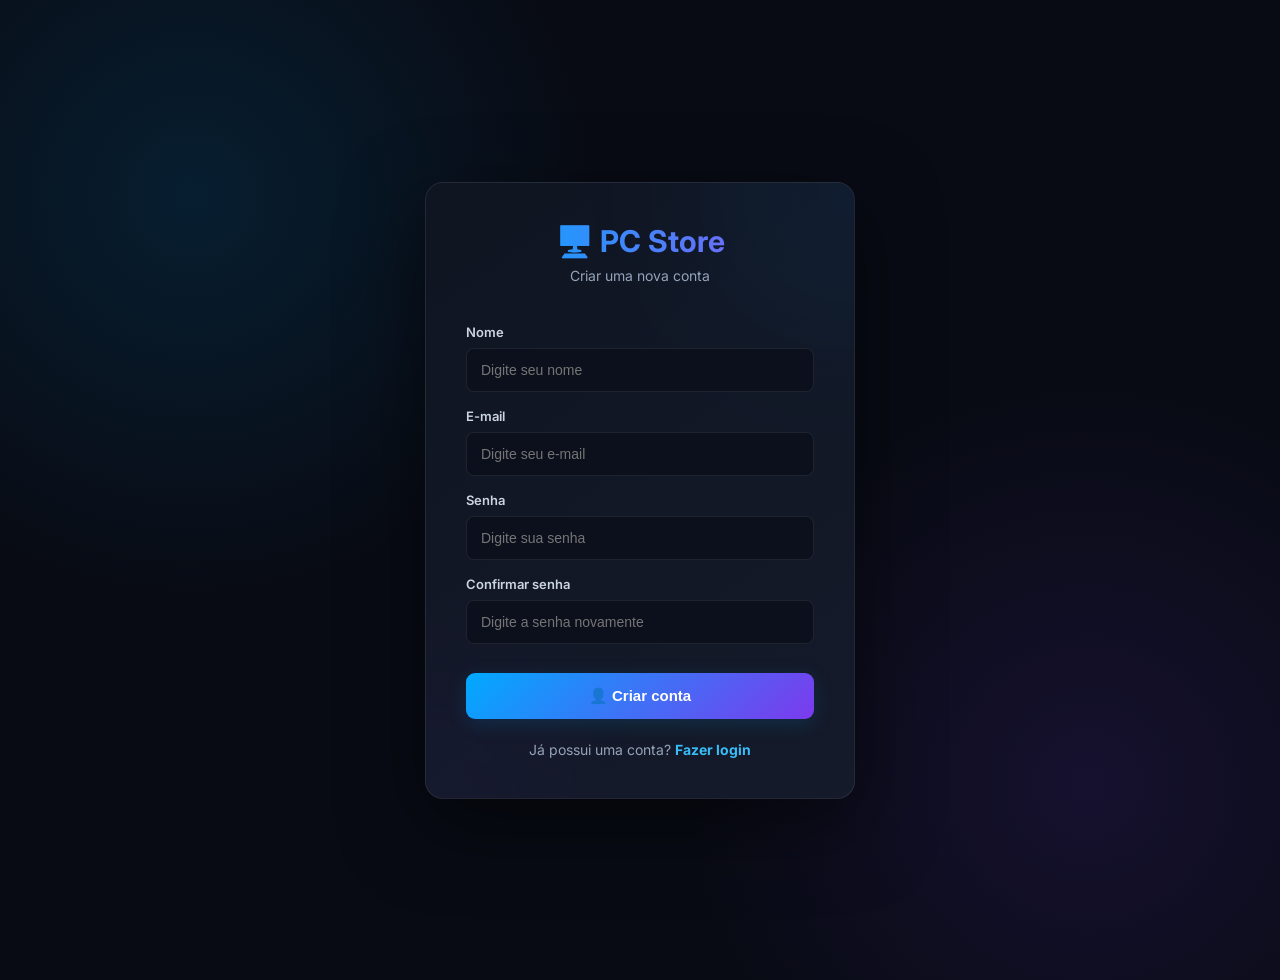
<file: cadastroUsuario.html>
<!DOCTYPE html>
<html lang="pt-BR">

<head>

    <meta charset="UTF-8">

    <meta
        name="viewport"
        content="width=device-width, initial-scale=1.0"
    >

    <title>PC Store - Cadastro</title>

    <link
        rel="stylesheet"
        href="style.css"
    >

</head>

<body>

    <main class="login-container">

        <div class="login-box">

            <h1>🖥️ PC Store</h1>

            <p>
                Criar uma nova conta
            </p>

            <form id="formCadastro">

                <label for="nome">
                    Nome
                </label>

                <input
                    type="text"
                    id="nome"
                    placeholder="Digite seu nome"
                    required
                >

                <label for="email">
                    E-mail
                </label>

                <input
                    type="email"
                    id="email"
                    placeholder="Digite seu e-mail"
                    required
                >

                <label for="senha">
                    Senha
                </label>

                <input
                    type="password"
                    id="senha"
                    placeholder="Digite sua senha"
                    minlength="4"
                    required
                >

                <label for="confirmarSenha">
                    Confirmar senha
                </label>

                <input
                    type="password"
                    id="confirmarSenha"
                    placeholder="Digite a senha novamente"
                    minlength="4"
                    required
                >

                <button
                    type="submit"
                    class="btn-cadastrar"
                >
                    👤 Criar conta
                </button>

            </form>

            <div id="resultadoCadastro"></div>

            <p class="link-cadastro">

                Já possui uma conta?

                <a href="/login.html">
                    Fazer login
                </a>

            </p>

        </div>

    </main>

    <script>

        const formCadastro =
            document.getElementById(
                "formCadastro"
            );

        formCadastro.addEventListener(
            "submit",
            async function(event) {

                event.preventDefault();

                const nome =
                    document.getElementById(
                        "nome"
                    ).value.trim();

                const email =
                    document.getElementById(
                        "email"
                    ).value.trim();

                const senha =
                    document.getElementById(
                        "senha"
                    ).value;

                const confirmarSenha =
                    document.getElementById(
                        "confirmarSenha"
                    ).value;

                const resultado =
                    document.getElementById(
                        "resultadoCadastro"
                    );

                if (senha !== confirmarSenha) {

                    resultado.innerHTML = `
                        <div class="erro">
                            As senhas não são iguais.
                        </div>
                    `;

                    return;
                }

                if (senha.length < 4) {

                    resultado.innerHTML = `
                        <div class="erro">
                            A senha deve ter pelo menos 4 caracteres.
                        </div>
                    `;

                    return;
                }

                try {

                    const resposta =
                        await fetch(
                            "/usuarios",
                            {
                                method: "POST",

                                headers: {
                                    "Content-Type":
                                        "application/json"
                                },

                                body:
                                    JSON.stringify({
                                        nome,
                                        email,
                                        senha
                                    })
                            }
                        );

                    const dados =
                        await resposta.json();

                    if (!resposta.ok) {

                        throw new Error(
                            dados.erro ||
                            "Erro ao criar conta."
                        );
                    }

                    localStorage.setItem(
                        "token",
                        dados.token
                    );

                    localStorage.setItem(
                        "usuario",
                        JSON.stringify(
                            dados.usuario
                        )
                    );

                    resultado.innerHTML = `
                        <div class="sucesso">
                            Conta criada com sucesso!
                            Redirecionando...
                        </div>
                    `;

                    setTimeout(
                        function() {

                            window.location.href =
                                "/pecas.html";

                        },
                        1000
                    );

                } catch (erro) {

                    console.error(erro);

                    resultado.innerHTML = `
                        <div class="erro">
                            ${erro.message}
                        </div>
                    `;
                }
            }
        );

    </script>

</body>

</html>
</file>
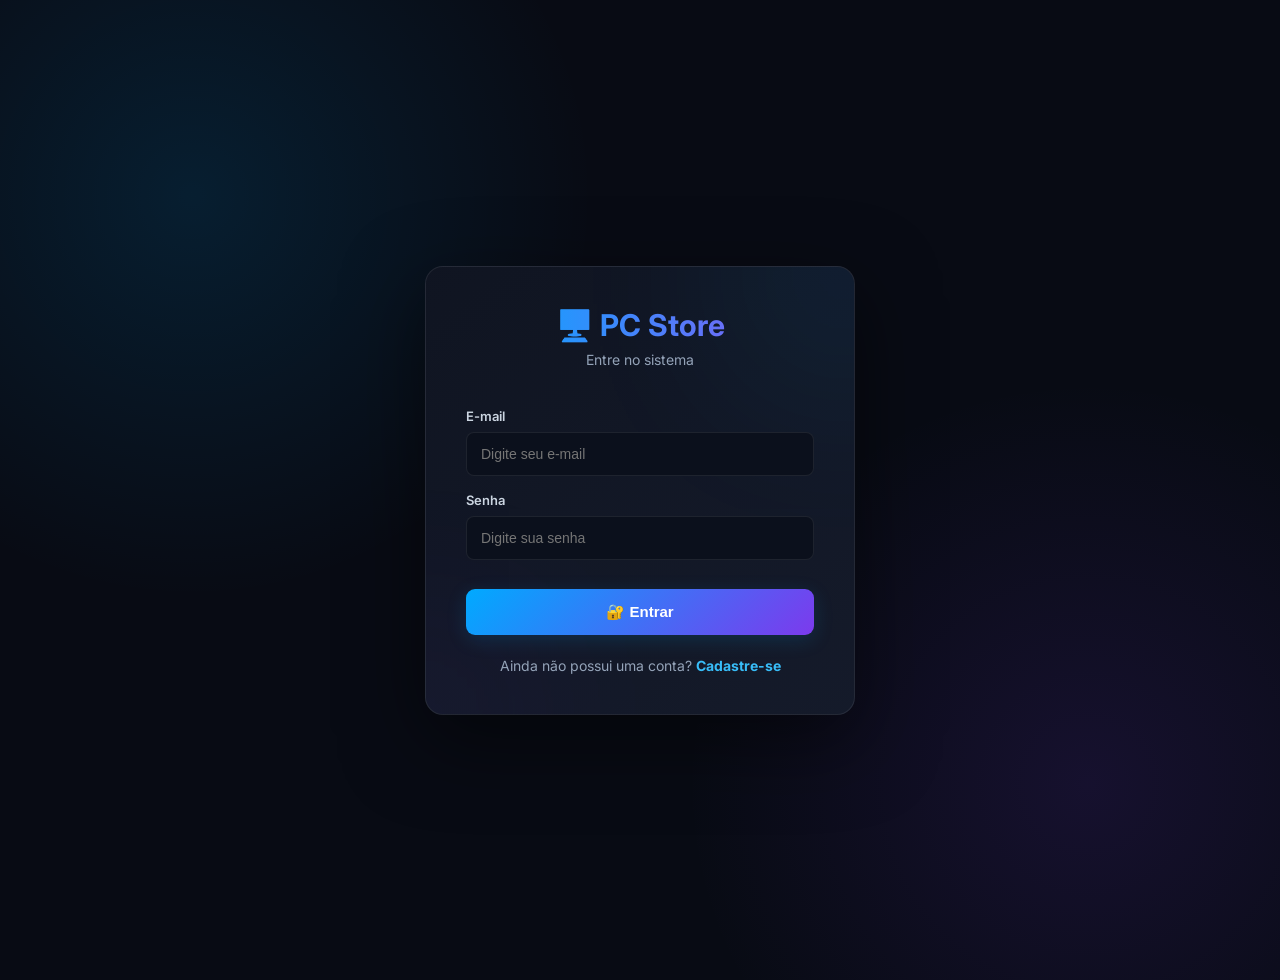
<file: login.html>
<!DOCTYPE html>
<html lang="pt-BR">

<head>
    <meta charset="UTF-8">

    <meta name="viewport" content="width=device-width, initial-scale=1.0">

    <title>PC Store - Login</title>

    <link rel="stylesheet" href="style.css">
</head>

<body>

    <main class="login-container">

        <div class="login-box">

            <h1>🖥️ PC Store</h1>

            <p>Entre no sistema</p>

            <form id="formLogin">

                <label for="email">
                    E-mail
                </label>

                <input
                    type="email"
                    id="email"
                    placeholder="Digite seu e-mail"
                    required
                >

                <label for="senha">
                    Senha
                </label>

                <input
                    type="password"
                    id="senha"
                    placeholder="Digite sua senha"
                    required
                >

                <button
                    type="submit"
                    class="btn-cadastrar"
                >
                    🔐 Entrar
                </button>

            </form>

            <div id="resultadoLogin"></div>

            <p class="link-cadastro">
                Ainda não possui uma conta?
                <a href="/cadastroUsuario.html">
                    Cadastre-se
                </a>
            </p>

        </div>

    </main>

    <script>

        const formLogin =
            document.getElementById("formLogin");

        formLogin.addEventListener("submit", async function(event) {

            event.preventDefault();

            const email =
                document.getElementById("email").value.trim();

            const senha =
                document.getElementById("senha").value;

            const resultado =
                document.getElementById("resultadoLogin");

            try {

                const resposta = await fetch("/login", {

                    method: "POST",

                    headers: {
                        "Content-Type": "application/json"
                    },

                    body: JSON.stringify({
                        email,
                        senha
                    })

                });

                const dados = await resposta.json();

                if (!resposta.ok) {

                    throw new Error(
                        dados.erro || "Erro ao fazer login."
                    );

                }

                localStorage.setItem(
                    "token",
                    dados.token
                );

                localStorage.setItem(
                    "usuario",
                    JSON.stringify(dados.usuario)
                );

                window.location.href = "/pecas.html";

            } catch (erro) {

                resultado.innerHTML = `
                    <div class="erro">
                        ${erro.message}
                    </div>
                `;

            }

        });

    </script>

</body>

</html>
</file>
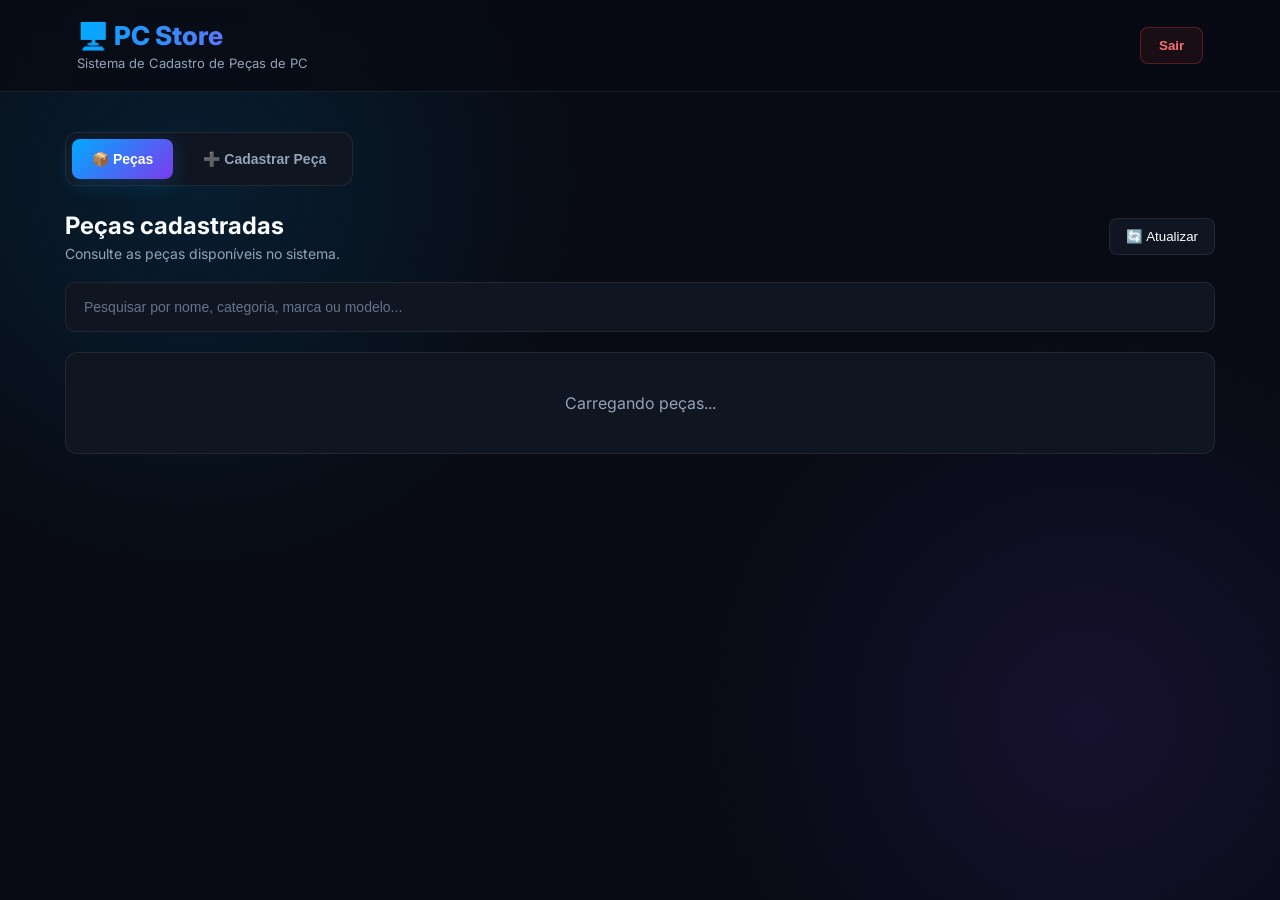
<file: pecas.html>
<!DOCTYPE html>
    <html lang="pt-BR">

    <head>

        <meta charset="UTF-8">

        <meta
            name="viewport"
            content="width=device-width, initial-scale=1.0"
        >

        <title>PC Store - Peças</title>

        <link
            rel="stylesheet"
            href="style.css"
        >

    </head>

    <body>

        <header>

            <div>

                <h1>🖥️ PC Store</h1>

                <p>
                    Sistema de Cadastro de Peças de PC
                </p>

            </div>

            <button
                class="btn-logout"
                type="button"
                onclick="logout()"
            >
                Sair
            </button>

        </header>


        <main>

            <div class="tabs">

                <button
                    class="tab-btn active"
                    type="button"
                    onclick="abrirTab(0)"
                >
                    📦 Peças
                </button>

                <button
                    class="tab-btn"
                    type="button"
                    onclick="abrirTab(1)"
                >
                    ➕ Cadastrar Peça
                </button>

            </div>


            <!-- LISTA DE PEÇAS -->

            <section class="tab-content active">

                <div class="section-header">

                    <div>

                        <h2>
                            Peças cadastradas
                        </h2>

                        <p>
                            Consulte as peças disponíveis no sistema.
                        </p>

                    </div>

                    <button
                        type="button"
                        onclick="listarPecas()"
                    >
                        🔄 Atualizar
                    </button>

                </div>


                <div class="search-box">

                    <input
                        type="text"
                        id="buscaPeca"
                        placeholder="Pesquisar por nome, categoria, marca ou modelo..."
                        oninput="buscarPecas()"
                    >

                </div>


                <div id="listaPecas">

                    <div class="loading">
                        Carregando peças...
                    </div>

                </div>

            </section>


            <!-- CADASTRO -->

            <section class="tab-content">

                <div class="form-container">

                    <h2>
                        ➕ Cadastrar nova peça
                    </h2>

                    <p>
                        Preencha os dados da peça de computador.
                    </p>


                    <form
                        id="formPeca"
                        onsubmit="cadastrarPeca(event)"
                    >

                        <div class="form-grid">


                            <div>

                                <label for="pecaNome">
                                    Nome da peça
                                </label>

                                <input
                                    type="text"
                                    id="pecaNome"
                                    placeholder="Ex.: Processador"
                                    required
                                >

                            </div>


                            <div>

                                <label for="pecaCategoria">
                                    Categoria
                                </label>

                                <select
                                    id="pecaCategoria"
                                    required
                                >

                                    <option value="">
                                        Selecione
                                    </option>

                                    <option value="Processador">
                                        Processador
                                    </option>

                                    <option value="Placa de Vídeo">
                                        Placa de Vídeo
                                    </option>

                                    <option value="Memória RAM">
                                        Memória RAM
                                    </option>

                                    <option value="Placa-mãe">
                                        Placa-mãe
                                    </option>

                                    <option value="SSD">
                                        SSD
                                    </option>

                                    <option value="HD">
                                        HD
                                    </option>

                                    <option value="Fonte">
                                        Fonte
                                    </option>

                                    <option value="Gabinete">
                                        Gabinete
                                    </option>

                                    <option value="Cooler">
                                        Cooler
                                    </option>

                                    <option value="Outro">
                                        Outro
                                    </option>

                                </select>

                            </div>


                            <div>

                                <label for="pecaMarca">
                                    Marca
                                </label>

                                <input
                                    type="text"
                                    id="pecaMarca"
                                    placeholder="Ex.: AMD"
                                    required
                                >

                            </div>


                            <div>

                                <label for="pecaModelo">
                                    Modelo
                                </label>

                                <input
                                    type="text"
                                    id="pecaModelo"
                                    placeholder="Ex.: Ryzen 5 5600"
                                    required
                                >

                            </div>


                            <div>

                                <label for="pecaPreco">
                                    Preço
                                </label>

                                <input
                                    type="number"
                                    id="pecaPreco"
                                    placeholder="Ex.: 899.90"
                                    step="0.01"
                                    min="0"
                                    required
                                >

                            </div>


                            <div>

                                <label for="pecaEstoque">
                                    Estoque
                                </label>

                                <input
                                    type="number"
                                    id="pecaEstoque"
                                    placeholder="Ex.: 10"
                                    min="0"
                                    step="1"
                                    required
                                >

                            </div>

                        </div>


                        <button
                            class="btn-cadastrar"
                            type="submit"
                        >
                            💾 Cadastrar peça
                        </button>

                    </form>


                    <div id="resultadoPeca"></div>

                </div>

            </section>

        </main>


        <script src="script.js"></script>

    </body>

    </html>
</file>
<file: style.css>
@import url('https://fonts.googleapis.com/css2?family=Inter:wght@400;500;600;700;800&display=swap');

* {
    margin: 0;
    padding: 0;
    box-sizing: border-box;
}

:root {
    --fundo: #080b14;
    --fundo-card: #101522;
    --fundo-card-2: #151b2b;

    --azul: #00aaff;
    --azul-claro: #38bdf8;
    --roxo: #7c3aed;

    --verde: #22c55e;
    --vermelho: #ef4444;

    --texto: #f8fafc;
    --texto-secundario: #94a3b8;

    --borda: rgba(255, 255, 255, 0.08);
}

body {
    font-family: "Inter", Arial, sans-serif;

    min-height: 100vh;

    background:
        radial-gradient(
            circle at 15% 20%,
            rgba(0, 170, 255, 0.12),
            transparent 30%
        ),
        radial-gradient(
            circle at 85% 80%,
            rgba(124, 58, 237, 0.12),
            transparent 30%
        ),
        var(--fundo);

    color: var(--texto);
}


/* =================================
   SCROLLBAR
================================= */

::-webkit-scrollbar {
    width: 8px;
}

::-webkit-scrollbar-track {
    background: #080b14;
}

::-webkit-scrollbar-thumb {
    background: #26334d;
    border-radius: 20px;
}

::-webkit-scrollbar-thumb:hover {
    background: var(--azul);
}


/* =================================
   HEADER
================================= */

header {
    position: sticky;
    top: 0;
    z-index: 100;

    padding: 20px 6%;

    display: flex;
    justify-content: space-between;
    align-items: center;

    background: rgba(8, 11, 20, 0.85);

    backdrop-filter: blur(15px);

    border-bottom: 1px solid var(--borda);
}

header h1 {
    font-size: 26px;
    font-weight: 800;

    background:
        linear-gradient(
            90deg,
            var(--azul),
            #8b5cf6
        );

    -webkit-background-clip: text;
    -webkit-text-fill-color: transparent;
}

header p {
    margin-top: 4px;

    color: var(--texto-secundario);

    font-size: 13px;
}


/* =================================
   BOTÃO SAIR
================================= */

.btn-logout {
    border: 1px solid rgba(239, 68, 68, 0.3);

    background: rgba(239, 68, 68, 0.08);

    color: #f87171;

    padding: 10px 18px;

    border-radius: 8px;

    font-weight: 600;

    cursor: pointer;

    transition: 0.3s;
}

.btn-logout:hover {
    background: var(--vermelho);

    color: white;

    box-shadow:
        0 0 20px rgba(239, 68, 68, 0.3);

    transform: translateY(-2px);
}


/* =================================
   MAIN
================================= */

main {
    width: 90%;

    max-width: 1150px;

    margin: 40px auto;
}


/* =================================
   TABS
================================= */

.tabs {
    display: flex;

    gap: 10px;

    margin-bottom: 25px;

    padding: 6px;

    background: var(--fundo-card);

    border: 1px solid var(--borda);

    border-radius: 12px;

    width: fit-content;
}

.tab-btn {
    border: none;

    background: transparent;

    color: var(--texto-secundario);

    padding: 12px 20px;

    border-radius: 8px;

    font-size: 14px;

    font-weight: 600;

    cursor: pointer;

    transition: 0.3s;
}

.tab-btn:hover {
    color: white;

    background: rgba(255, 255, 255, 0.05);
}

.tab-btn.active {
    color: white;

    background:
        linear-gradient(
            135deg,
            var(--azul),
            var(--roxo)
        );

    box-shadow:
        0 5px 20px
        rgba(0, 170, 255, 0.2);
}


/* =================================
   TABS CONTENT
================================= */

.tab-content {
    display: none;
}

.tab-content.active {
    display: block;

    animation: aparecer 0.3s ease;
}

@keyframes aparecer {

    from {
        opacity: 0;
        transform: translateY(10px);
    }

    to {
        opacity: 1;
        transform: translateY(0);
    }

}


/* =================================
   SECTION HEADER
================================= */

.section-header {
    display: flex;

    justify-content: space-between;

    align-items: center;

    gap: 20px;

    margin-bottom: 20px;
}

.section-header h2 {
    font-size: 24px;
}

.section-header p {
    color: var(--texto-secundario);

    margin-top: 5px;

    font-size: 14px;
}

.section-header button {
    border: 1px solid var(--borda);

    background: var(--fundo-card);

    color: white;

    padding: 10px 16px;

    border-radius: 8px;

    cursor: pointer;

    transition: 0.3s;
}

.section-header button:hover {
    border-color: var(--azul);

    color: var(--azul);

    box-shadow:
        0 0 15px
        rgba(0, 170, 255, 0.15);
}


/* =================================
   PESQUISA
================================= */

.search-box {
    margin-bottom: 20px;

    position: relative;
}

.search-box input {
    width: 100%;

    background: var(--fundo-card);

    border: 1px solid var(--borda);

    color: white;

    padding: 16px 18px;

    border-radius: 10px;

    outline: none;

    font-size: 14px;

    transition: 0.3s;
}

.search-box input::placeholder {
    color: #64748b;
}

.search-box input:focus {
    border-color: var(--azul);

    box-shadow:
        0 0 20px
        rgba(0, 170, 255, 0.1);
}


/* =================================
   CARDS DE PEÇAS
================================= */

.peca-card {
    position: relative;

    display: flex;

    justify-content: space-between;

    gap: 30px;

    padding: 24px;

    margin-bottom: 15px;

    background:
        linear-gradient(
            145deg,
            var(--fundo-card),
            var(--fundo-card-2)
        );

    border: 1px solid var(--borda);

    border-radius: 14px;

    overflow: hidden;

    transition: 0.3s;
}

.peca-card::before {
    content: "";

    position: absolute;

    left: 0;
    top: 0;

    width: 3px;
    height: 100%;

    background:
        linear-gradient(
            to bottom,
            var(--azul),
            var(--roxo)
        );
}

.peca-card:hover {
    transform: translateY(-3px);

    border-color:
        rgba(0, 170, 255, 0.25);

    box-shadow:
        0 10px 30px
        rgba(0, 0, 0, 0.3);
}

.peca-info h3 {
    font-size: 19px;

    margin-bottom: 12px;

    color: white;
}

.peca-info p {
    color: var(--texto-secundario);

    margin: 7px 0;

    font-size: 14px;
}

.peca-info strong {
    color: #cbd5e1;
}


/* =================================
   PREÇO
================================= */

.peca-preco {
    min-width: 150px;

    display: flex;

    flex-direction: column;

    justify-content: space-between;

    align-items: flex-end;

    gap: 15px;
}

.peca-preco strong {
    color: var(--verde);

    font-size: 22px;

    font-weight: 800;

    text-shadow:
        0 0 15px
        rgba(34, 197, 94, 0.2);
}

.peca-preco button {
    border: 1px solid
        rgba(239, 68, 68, 0.3);

    background:
        rgba(239, 68, 68, 0.08);

    color: #f87171;

    padding: 9px 14px;

    border-radius: 7px;

    cursor: pointer;

    transition: 0.3s;
}

.peca-preco button:hover {
    background: var(--vermelho);

    color: white;
}


/* =================================
   FORMULÁRIO
================================= */

.form-container {
    background:
        linear-gradient(
            145deg,
            var(--fundo-card),
            var(--fundo-card-2)
        );

    border: 1px solid var(--borda);

    border-radius: 14px;

    padding: 30px;

    box-shadow:
        0 15px 40px
        rgba(0, 0, 0, 0.2);
}

.form-container h2 {
    font-size: 23px;
}

.form-container > p {
    color: var(--texto-secundario);

    margin-top: 6px;

    margin-bottom: 25px;
}

.form-grid {
    display: grid;

    grid-template-columns:
        repeat(2, 1fr);

    gap: 20px;
}

.form-grid > div {
    display: flex;

    flex-direction: column;
}

label {
    color: #cbd5e1;

    font-size: 13px;

    font-weight: 600;

    margin-bottom: 8px;
}

input,
select {
    width: 100%;

    padding: 13px 14px;

    background: #0b101c;

    border: 1px solid var(--borda);

    color: white;

    border-radius: 8px;

    outline: none;

    font-size: 14px;

    transition: 0.3s;
}

select option {
    background: #101522;

    color: white;
}

input:focus,
select:focus {
    border-color: var(--azul);

    box-shadow:
        0 0 15px
        rgba(0, 170, 255, 0.1);
}


/* =================================
   BOTÃO CADASTRAR
================================= */

.btn-cadastrar {
    width: 100%;

    margin-top: 25px;

    padding: 14px;

    border: none;

    border-radius: 9px;

    color: white;

    background:
        linear-gradient(
            135deg,
            var(--azul),
            var(--roxo)
        );

    font-size: 15px;

    font-weight: 700;

    cursor: pointer;

    transition: 0.3s;

    box-shadow:
        0 5px 20px
        rgba(0, 170, 255, 0.15);
}

.btn-cadastrar:hover {
    transform: translateY(-2px);

    box-shadow:
        0 8px 30px
        rgba(0, 170, 255, 0.3);
}

.btn-cadastrar:active {
    transform: translateY(0);
}


/* =================================
   MENSAGENS
================================= */

.sucesso {
    margin-top: 18px;

    padding: 13px;

    background:
        rgba(34, 197, 94, 0.08);

    border: 1px solid
        rgba(34, 197, 94, 0.2);

    color: #4ade80;

    border-radius: 8px;

    font-size: 14px;
}

.erro {
    margin-top: 18px;

    padding: 13px;

    background:
        rgba(239, 68, 68, 0.08);

    border: 1px solid
        rgba(239, 68, 68, 0.2);

    color: #f87171;

    border-radius: 8px;

    font-size: 14px;
}

.loading,
.vazio {
    background: var(--fundo-card);

    border: 1px solid var(--borda);

    border-radius: 12px;

    padding: 40px;

    text-align: center;

    color: var(--texto-secundario);
}

.vazio h3 {
    color: white;

    margin-bottom: 8px;
}


/* =================================
   LOGIN / CADASTRO
================================= */

.login-container {
    min-height: 100vh;

    display: flex;

    justify-content: center;

    align-items: center;

    padding: 20px;
}

.login-box {
    position: relative;

    width: 100%;

    max-width: 430px;

    padding: 40px;

    background:
        linear-gradient(
            145deg,
            rgba(16, 21, 34, 0.98),
            rgba(21, 27, 43, 0.98)
        );

    border: 1px solid var(--borda);

    border-radius: 18px;

    box-shadow:
        0 25px 80px
        rgba(0, 0, 0, 0.5);

    overflow: hidden;
}

.login-box::before {
    content: "";

    position: absolute;

    width: 180px;
    height: 180px;

    background: var(--azul);

    filter: blur(100px);

    opacity: 0.12;

    top: -80px;
    right: -80px;
}

.login-box::after {
    content: "";

    position: absolute;

    width: 150px;
    height: 150px;

    background: var(--roxo);

    filter: blur(100px);

    opacity: 0.12;

    bottom: -80px;
    left: -80px;
}

.login-box h1 {
    position: relative;

    z-index: 2;

    text-align: center;

    font-size: 30px;

    background:
        linear-gradient(
            90deg,
            var(--azul),
            #8b5cf6
        );

    -webkit-background-clip: text;

    -webkit-text-fill-color: transparent;

    margin-bottom: 8px;
}

.login-box > p {
    position: relative;

    z-index: 2;

    text-align: center;

    color: var(--texto-secundario);

    font-size: 14px;

    margin-bottom: 28px;
}

.login-box form {
    position: relative;

    z-index: 2;

    display: flex;

    flex-direction: column;
}

.login-box label {
    margin-top: 12px;
}

.login-box input {
    margin-bottom: 4px;
}

.link-cadastro {
    position: relative;

    z-index: 2;

    margin-top: 22px !important;

    margin-bottom: 0 !important;

    color: var(--texto-secundario) !important;
}

.link-cadastro a {
    color: var(--azul-claro);

    text-decoration: none;

    font-weight: 700;
}

.link-cadastro a:hover {
    text-decoration: underline;
}


/* =================================
   RESPONSIVO
================================= */

@media (max-width: 700px) {

    header {
        padding: 18px 20px;

        gap: 15px;

        flex-direction: column;

        text-align: center;
    }

    main {
        width: 94%;

        margin-top: 25px;
    }

    .tabs {
        width: 100%;

        flex-direction: column;
    }

    .tab-btn {
        width: 100%;
    }

    .section-header {
        align-items: stretch;

        flex-direction: column;
    }

    .section-header button {
        width: 100%;
    }

    .form-grid {
        grid-template-columns: 1fr;
    }

    .peca-card {
        flex-direction: column;
    }

    .peca-preco {
        align-items: stretch;
    }

    .login-box {
        padding: 28px 22px;
    }

}


/* =================================
   CELULAR PEQUENO
================================= */

@media (max-width: 400px) {

    .login-box {
        padding: 25px 18px;
    }

    .login-box h1 {
        font-size: 25px;
    }

    .form-container {
        padding: 20px;
    }

}
</file>
